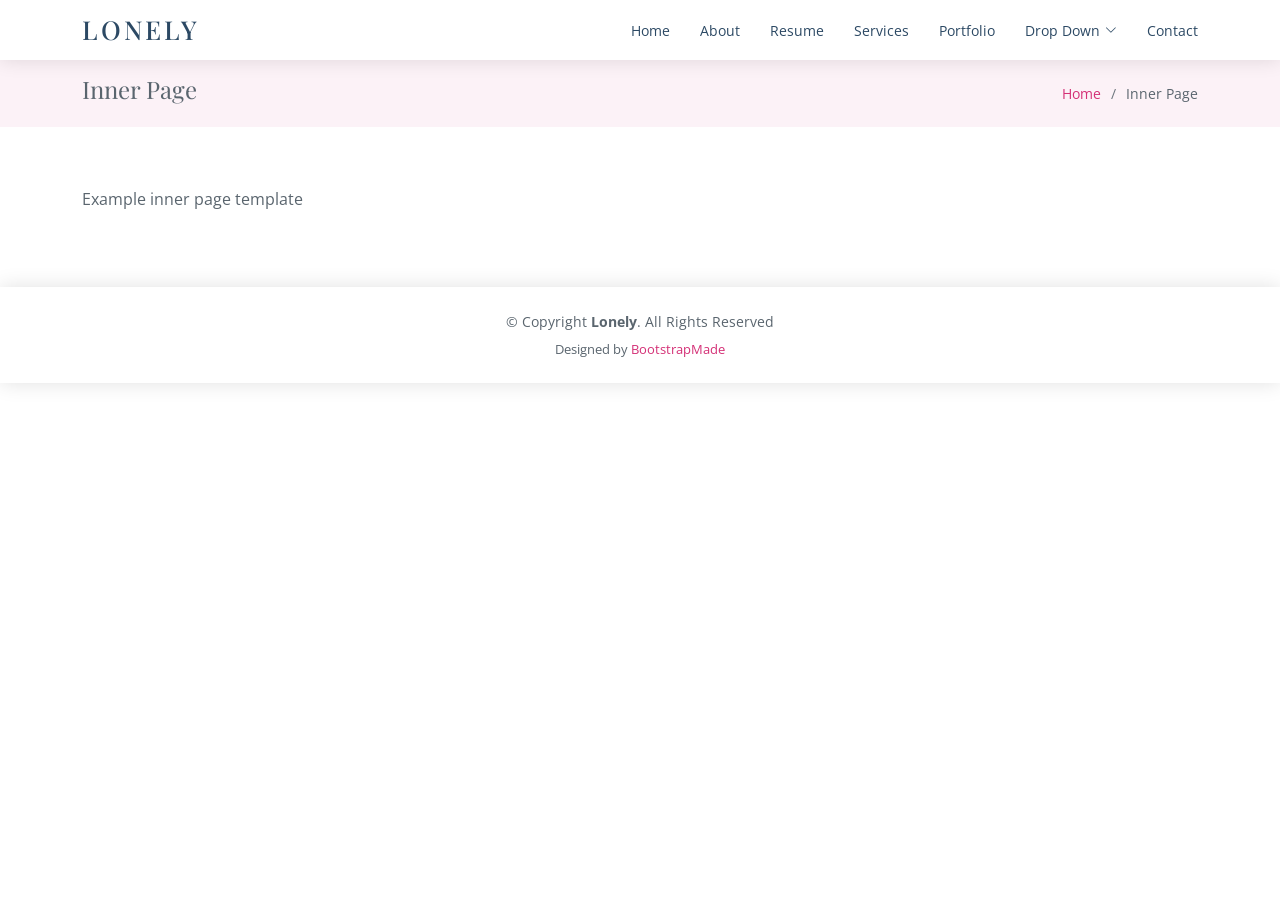
<file: inner-page.html>
<!DOCTYPE html>
<html lang="en">

<head>
  <meta charset="utf-8">
  <meta content="width=device-width, initial-scale=1.0" name="viewport">

  <title>Inner Page - Lonely Bootstrap Template</title>
  <meta content="" name="description">
  <meta content="" name="keywords">

  <!-- Favicons -->
  <link href="assets/img/favicon.png" rel="icon">
  <link href="assets/img/apple-touch-icon.png" rel="apple-touch-icon">

  <!-- Google Fonts -->
  <link href="https://fonts.googleapis.com/css?family=Open+Sans:300,300i,400,400i,600,600i,700,700i|Poppins:300,300i,400,400i,500,500i,600,600i,700,700i|Playfair+Display:400,400i,500,500i,600,600i,700,700i&subset=cyrillic" rel="stylesheet">

  <!-- Vendor CSS Files -->
  <link href="assets/vendor/bootstrap/css/bootstrap.min.css" rel="stylesheet">
  <link href="assets/vendor/bootstrap-icons/bootstrap-icons.css" rel="stylesheet">
  <link href="assets/vendor/boxicons/css/boxicons.min.css" rel="stylesheet">
  <link href="assets/vendor/glightbox/css/glightbox.min.css" rel="stylesheet">
  <link href="assets/vendor/swiper/swiper-bundle.min.css" rel="stylesheet">

  <!-- Template Main CSS File -->
  <link href="assets/css/style.css" rel="stylesheet">

  <!-- =======================================================
  * Template Name: Lonely
  * Template URL: https://bootstrapmade.com/free-html-bootstrap-template-lonely/
  * Updated: Mar 17 2024 with Bootstrap v5.3.3
  * Author: BootstrapMade.com
  * License: https://bootstrapmade.com/license/
  ======================================================== -->
</head>

<body>

  <!-- ======= Header ======= -->
  <header id="header" class="d-flex align-items-center">
    <div class="container d-flex align-items-center justify-content-between">

      <div class="logo">
        <h1><a href="index.html">Lonely</a></h1>
        <!-- Uncomment below if you prefer to use an image logo -->
        <!-- <a href="index.html"><img src="assets/img/logo.png" alt="" class="img-fluid"></a>-->
      </div>

      <nav id="navbar" class="navbar">
        <ul>
          <li><a class="nav-link scrollto " href="#hero">Home</a></li>
          <li><a class="nav-link scrollto" href="#about">About</a></li>
          <li><a class="nav-link scrollto" href="#resume">Resume</a></li>
          <li><a class="nav-link scrollto" href="#services">Services</a></li>
          <li><a class="nav-link scrollto" href="#portfolio">Portfolio</a></li>
          <li class="dropdown"><a href="#"><span>Drop Down</span> <i class="bi bi-chevron-down"></i></a>
            <ul>
              <li><a href="#">Drop Down 1</a></li>
              <li class="dropdown"><a href="#"><span>Deep Drop Down</span> <i class="bi bi-chevron-right"></i></a>
                <ul>
                  <li><a href="#">Deep Drop Down 1</a></li>
                  <li><a href="#">Deep Drop Down 2</a></li>
                  <li><a href="#">Deep Drop Down 3</a></li>
                  <li><a href="#">Deep Drop Down 4</a></li>
                  <li><a href="#">Deep Drop Down 5</a></li>
                </ul>
              </li>
              <li><a href="#">Drop Down 2</a></li>
              <li><a href="#">Drop Down 3</a></li>
              <li><a href="#">Drop Down 4</a></li>
            </ul>
          </li>
          <li><a class="nav-link scrollto" href="#contact">Contact</a></li>
        </ul>
        <i class="bi bi-list mobile-nav-toggle"></i>
      </nav><!-- .navbar -->

    </div>
  </header><!-- End Header -->

  <main id="main">

    <!-- ======= Breadcrumbs Section ======= -->
    <section class="breadcrumbs">
      <div class="container">

        <div class="d-flex justify-content-between align-items-center">
          <h2>Inner Page</h2>
          <ol>
            <li><a href="index.html">Home</a></li>
            <li>Inner Page</li>
          </ol>
        </div>

      </div>
    </section><!-- End Breadcrumbs Section -->

    <section class="inner-page">
      <div class="container">
        <p>
          Example inner page template
        </p>
      </div>
    </section>

  </main><!-- End #main -->

  <!-- ======= Footer ======= -->
  <footer id="footer">
    <div class="container">
      <div class="copyright">
        &copy; Copyright <strong><span>Lonely</span></strong>. All Rights Reserved
      </div>
      <div class="credits">
        <!-- All the links in the footer should remain intact. -->
        <!-- You can delete the links only if you purchased the pro version. -->
        <!-- Licensing information: https://bootstrapmade.com/license/ -->
        <!-- Purchase the pro version with working PHP/AJAX contact form: https://bootstrapmade.com/free-html-bootstrap-template-lonely/ -->
        Designed by <a href="https://bootstrapmade.com/">BootstrapMade</a>
      </div>
    </div>
  </footer><!-- End  Footer -->

  <a href="#" class="back-to-top d-flex align-items-center justify-content-center"><i class="bi bi-arrow-up-short"></i></a>

  <!-- Vendor JS Files -->
  <script src="assets/vendor/purecounter/purecounter_vanilla.js"></script>
  <script src="assets/vendor/bootstrap/js/bootstrap.bundle.min.js"></script>
  <script src="assets/vendor/glightbox/js/glightbox.min.js"></script>
  <script src="assets/vendor/isotope-layout/isotope.pkgd.min.js"></script>
  <script src="assets/vendor/swiper/swiper-bundle.min.js"></script>
  <script src="assets/vendor/waypoints/noframework.waypoints.js"></script>
  <script src="assets/vendor/php-email-form/validate.js"></script>

  <!-- Template Main JS File -->
  <script src="assets/js/main.js"></script>

</body>

</html>
</file>
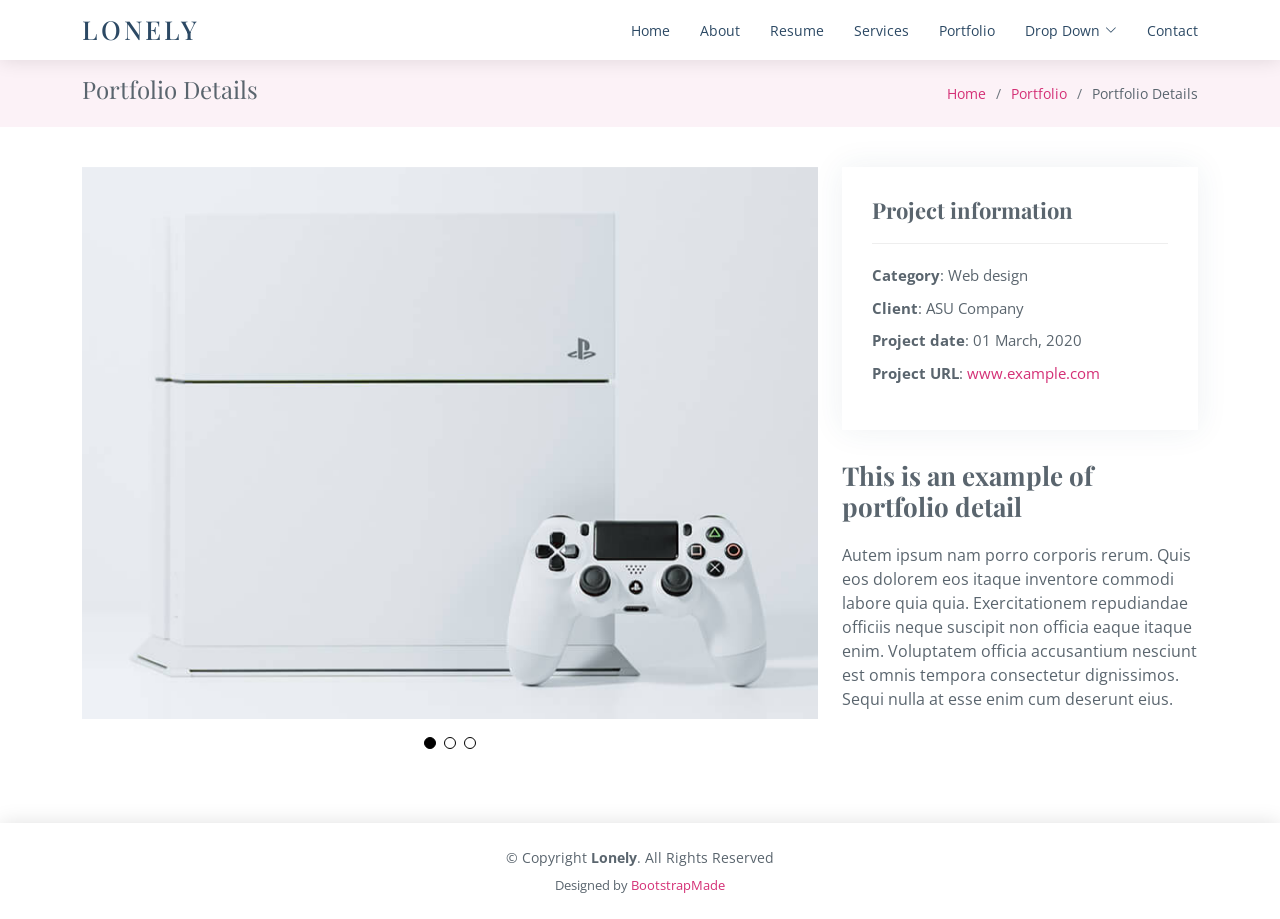
<file: portfolio-details.html>
<!DOCTYPE html>
<html lang="en">

<head>
  <meta charset="utf-8">
  <meta content="width=device-width, initial-scale=1.0" name="viewport">

  <title>Portfolio Details - Lonely Bootstrap Template</title>
  <meta content="" name="description">
  <meta content="" name="keywords">

  <!-- Favicons -->
  <link href="assets/img/favicon.png" rel="icon">
  <link href="assets/img/apple-touch-icon.png" rel="apple-touch-icon">

  <!-- Google Fonts -->
  <link href="https://fonts.googleapis.com/css?family=Open+Sans:300,300i,400,400i,600,600i,700,700i|Poppins:300,300i,400,400i,500,500i,600,600i,700,700i|Playfair+Display:400,400i,500,500i,600,600i,700,700i&subset=cyrillic" rel="stylesheet">

  <!-- Vendor CSS Files -->
  <link href="assets/vendor/bootstrap/css/bootstrap.min.css" rel="stylesheet">
  <link href="assets/vendor/bootstrap-icons/bootstrap-icons.css" rel="stylesheet">
  <link href="assets/vendor/boxicons/css/boxicons.min.css" rel="stylesheet">
  <link href="assets/vendor/glightbox/css/glightbox.min.css" rel="stylesheet">
  <link href="assets/vendor/swiper/swiper-bundle.min.css" rel="stylesheet">

  <!-- Template Main CSS File -->
  <link href="assets/css/style.css" rel="stylesheet">

</head>

<body>

  <!-- ======= Header ======= -->
  <header id="header" class="d-flex align-items-center">
    <div class="container d-flex align-items-center justify-content-between">

      <div class="logo">
        <h1><a href="index.html">Lonely</a></h1>
        <!-- Uncomment below if you prefer to use an image logo -->
        <!-- <a href="index.html"><img src="assets/img/logo.png" alt="" class="img-fluid"></a>-->
      </div>

      <nav id="navbar" class="navbar">
        <ul>
          <li><a class="nav-link scrollto " href="#hero">Home</a></li>
          <li><a class="nav-link scrollto" href="#about">About</a></li>
          <li><a class="nav-link scrollto" href="#resume">Resume</a></li>
          <li><a class="nav-link scrollto" href="#services">Services</a></li>
          <li><a class="nav-link scrollto" href="#portfolio">Portfolio</a></li>
          <li class="dropdown"><a href="#"><span>Drop Down</span> <i class="bi bi-chevron-down"></i></a>
            <ul>
              <li><a href="#">Drop Down 1</a></li>
              <li class="dropdown"><a href="#"><span>Deep Drop Down</span> <i class="bi bi-chevron-right"></i></a>
                <ul>
                  <li><a href="#">Deep Drop Down 1</a></li>
                  <li><a href="#">Deep Drop Down 2</a></li>
                  <li><a href="#">Deep Drop Down 3</a></li>
                  <li><a href="#">Deep Drop Down 4</a></li>
                  <li><a href="#">Deep Drop Down 5</a></li>
                </ul>
              </li>
              <li><a href="#">Drop Down 2</a></li>
              <li><a href="#">Drop Down 3</a></li>
              <li><a href="#">Drop Down 4</a></li>
            </ul>
          </li>
          <li><a class="nav-link scrollto" href="#contact">Contact</a></li>
        </ul>
        <i class="bi bi-list mobile-nav-toggle"></i>
      </nav><!-- .navbar -->

    </div>
  </header><!-- End Header -->

  <main id="main">

    <!-- ======= Breadcrumbs Section ======= -->
    <section class="breadcrumbs">
      <div class="container">

        <div class="d-flex justify-content-between align-items-center">
          <h2>Portfolio Details</h2>
          <ol>
            <li><a href="index.html">Home</a></li>
            <li><a href="portfolio.html">Portfolio</a></li>
            <li>Portfolio Details</li>
          </ol>
        </div>

      </div>
    </section><!-- Breadcrumbs Section -->

    <!-- ======= Portfolio Details Section ======= -->
    <section id="portfolio-details" class="portfolio-details">
      <div class="container">

        <div class="row gy-4">

          <div class="col-lg-8">
            <div class="portfolio-details-slider swiper">
              <div class="swiper-wrapper align-items-center">

                <div class="swiper-slide">
                  <img src="assets/img/portfolio/portfolio-1.jpg" alt="">
                </div>

                <div class="swiper-slide">
                  <img src="assets/img/portfolio/portfolio-2.jpg" alt="">
                </div>

                <div class="swiper-slide">
                  <img src="assets/img/portfolio/portfolio-3.jpg" alt="">
                </div>

              </div>
              <div class="swiper-pagination"></div>
            </div>
          </div>

          <div class="col-lg-4">
            <div class="portfolio-info">
              <h3>Project information</h3>
              <ul>
                <li><strong>Category</strong>: Web design</li>
                <li><strong>Client</strong>: ASU Company</li>
                <li><strong>Project date</strong>: 01 March, 2020</li>
                <li><strong>Project URL</strong>: <a href="#">www.example.com</a></li>
              </ul>
            </div>
            <div class="portfolio-description">
              <h2>This is an example of portfolio detail</h2>
              <p>
                Autem ipsum nam porro corporis rerum. Quis eos dolorem eos itaque inventore commodi labore quia quia. Exercitationem repudiandae officiis neque suscipit non officia eaque itaque enim. Voluptatem officia accusantium nesciunt est omnis tempora consectetur dignissimos. Sequi nulla at esse enim cum deserunt eius.
              </p>
            </div>
          </div>

        </div>

      </div>
    </section><!-- End Portfolio Details Section -->

  </main><!-- End #main -->

  <!-- ======= Footer ======= -->
  <footer id="footer">
    <div class="container">
      <div class="copyright">
        &copy; Copyright <strong><span>Lonely</span></strong>. All Rights Reserved
      </div>
      <div class="credits">
        
        Designed by <a href="https://bootstrapmade.com/">BootstrapMade</a>
      </div>
    </div>
  </footer><!-- End  Footer -->

  <a href="#" class="back-to-top d-flex align-items-center justify-content-center"><i class="bi bi-arrow-up-short"></i></a>

  <!-- Vendor JS Files -->
  <script src="assets/vendor/purecounter/purecounter_vanilla.js"></script>
  <script src="assets/vendor/bootstrap/js/bootstrap.bundle.min.js"></script>
  <script src="assets/vendor/glightbox/js/glightbox.min.js"></script>
  <script src="assets/vendor/isotope-layout/isotope.pkgd.min.js"></script>
  <script src="assets/vendor/swiper/swiper-bundle.min.js"></script>
  <script src="assets/vendor/waypoints/noframework.waypoints.js"></script>
  <script src="assets/vendor/php-email-form/validate.js"></script>

  <!-- Template Main JS File -->
  <script src="assets/js/main.js"></script>

</body>

</html>
</file>
<file: assets/css/style.css>
body {
  font-family: "Open Sans", sans-serif;
  color: #5a656e;
}

a {
  color: #d43076;
  text-decoration: none;
}

a:hover {
  color: #dd5a92;
  text-decoration: none;
}

h1,
h2,
h3,
h4,
h5,
h6 {
  font-family: "Playfair Display", serif;
}

/*--------------------------------------------------------------
# Back to top button
--------------------------------------------------------------*/
.back-to-top {
  position: fixed;
  visibility: hidden;
  opacity: 0;
  right: 15px;
  bottom: 15px;
  z-index: 9999;
  background: #000000;
  width: 40px;
  height: 40px;
  border-radius: 50px;
  transition: all 0.4s;
}

.back-to-top i {
  font-size: 24px;
  color: #fff;
  line-height: 0;
}

.back-to-top:hover {
  background: #fd0202;
  color: #fff;
}

.back-to-top.active {
  visibility: visible;
  opacity: 1;
}

/*--------------------------------------------------------------
# Header
--------------------------------------------------------------*/
#header {
  transition: all 0.5s;
  z-index: 997;
  transition: all 0.5s;
  height: 60px;
  background: #fff;
  box-shadow: 0px 0px 20px 0px rgba(0, 0, 0, 0.12);
}

#header .logo h1 {
  font-size: 26px;
  margin: 0;
  padding: 6px 0;
  line-height: 1;
  font-weight: 500;
  letter-spacing: 3px;
  text-transform: uppercase;
}

#header .logo h1 a,
#header .logo h1 a:hover {
  color: #2c4964;
  text-decoration: none;
}

#header .logo img {
  padding: 0;
  margin: 0;
  max-height: 40px;
}

.scrolled-offset {
  margin-top: 60px;
}

/*--------------------------------------------------------------
# Navigation Menu
--------------------------------------------------------------*/
/**
* Desktop Navigation 
*/
.navbar {
  padding: 0;
}

.navbar ul {
  margin: 0;
  padding: 0;
  display: flex;
  list-style: none;
  align-items: center;
}

.navbar li {
  position: relative;
}

.navbar a,
.navbar a:focus {
  display: flex;
  align-items: center;
  justify-content: space-between;
  padding: 10px 0 10px 30px;
  font-size: 14px;
  color: #2c4964;
  white-space: nowrap;
  transition: 0.3s;
}

.navbar a i,
.navbar a:focus i {
  font-size: 12px;
  line-height: 0;
  margin-left: 5px;
}

.navbar a:hover,
.navbar .active,
.navbar .active:focus,
.navbar li:hover>a {
  color: #d43076;
}

.navbar .dropdown ul {
  display: block;
  position: absolute;
  left: 14px;
  top: 100%;
  margin: 0;
  padding: 10px 0;
  z-index: 99;
  opacity: 0;
  visibility: hidden;
  background: #fff;
  box-shadow: 0px 0px 30px rgba(127, 137, 161, 0.25);
  transition: 0.3s;
  border-radius: 4px;
}

.navbar .dropdown ul li {
  min-width: 200px;
}

.navbar .dropdown ul a {
  padding: 10px 20px;
  text-transform: none;
}

.navbar .dropdown ul a i {
  font-size: 12px;
}

.navbar .dropdown ul a:hover,
.navbar .dropdown ul .active:hover,
.navbar .dropdown ul li:hover>a {
  color: #d43076;
}

.navbar .dropdown:hover>ul {
  opacity: 1;
  visibility: visible;
}

.navbar .dropdown .dropdown ul {
  top: 0;
  left: calc(100% - 30px);
  visibility: hidden;
}

.navbar .dropdown .dropdown:hover>ul {
  opacity: 1;
  top: 0;
  left: 100%;
  visibility: visible;
}

@media (max-width: 1366px) {
  .navbar .dropdown .dropdown ul {
    left: -90%;
  }

  .navbar .dropdown .dropdown:hover>ul {
    left: -100%;
  }
}

/**
* Mobile Navigation 
*/
.mobile-nav-toggle {
  color: #2c4964;
  font-size: 28px;
  cursor: pointer;
  display: none;
  line-height: 0;
  transition: 0.5s;
}

.mobile-nav-toggle.bi-x {
  color: #fff;
}

@media (max-width: 991px) {
  .mobile-nav-toggle {
    display: block;
  }

  .navbar ul {
    display: none;
  }
}

.navbar-mobile {
  position: fixed;
  overflow: hidden;
  top: 0;
  right: 0;
  left: 0;
  bottom: 0;
  background: rgba(13, 21, 29, 0.6);
  transition: 0.3s;
  z-index: 998;
}

.navbar-mobile .mobile-nav-toggle {
  position: absolute;
  top: 15px;
  right: 15px;
}

.navbar-mobile ul {
  display: block;
  position: absolute;
  top: 55px;
  right: 15px;
  bottom: 15px;
  left: 15px;
  padding: 10px 0;
  border-radius: 10px;
  background-color: #fff;
  overflow-y: auto;
  transition: 0.3s;
}

.navbar-mobile a,
.navbar-mobile a:focus {
  padding: 10px 20px;
  font-size: 15px;
  color: #2c4964;
}

.navbar-mobile a:hover,
.navbar-mobile .active,
.navbar-mobile li:hover>a {
  color: #d43076;
}

.navbar-mobile .getstarted,
.navbar-mobile .getstarted:focus {
  margin: 15px;
}

.navbar-mobile .dropdown ul {
  position: static;
  display: none;
  margin: 10px 20px;
  padding: 10px 0;
  z-index: 99;
  opacity: 1;
  visibility: visible;
  background: #fff;
  box-shadow: 0px 0px 30px rgba(127, 137, 161, 0.25);
}

.navbar-mobile .dropdown ul li {
  min-width: 200px;
}

.navbar-mobile .dropdown ul a {
  padding: 10px 20px;
}

.navbar-mobile .dropdown ul a i {
  font-size: 12px;
}

.navbar-mobile .dropdown ul a:hover,
.navbar-mobile .dropdown ul .active:hover,
.navbar-mobile .dropdown ul li:hover>a {
  color: #d43076;
}

.navbar-mobile .dropdown>.dropdown-active {
  display: block;
}

/*--------------------------------------------------------------
# Hero Section
--------------------------------------------------------------*/
  
#hero {
  width: 100%;
  height: 75vh;
  background: url("../img/pexels-markusspiske-330771.jpg") top center;
  background-size: cover;
  padding: 0 15px;
}

#hero h1 {
  margin: 0 0 10px 0;
  font-size: 48px;
  font-weight: 700;
  line-height: 56px;
  color: #fff;
}

#hero h2 {
  color: #eee;
  margin-bottom: 10px;
  font-size: 24px;
  font-weight: 300;
  font-family: "Poppins", sans-serif;
}

#hero .btn-get-started {
  font-size: 64px;
  transition: 0.5s;
  color: #fff;
  height: 60px;
}

#hero .btn-get-started:hover {
  padding-top: 10px;
  color: #000000;
}

@media (min-width: 1024px) {
  #hero {
    background-attachment: fixed;
  }
}

@media (max-width: 768px) {
  #hero h1 {
    font-size: 28px;
    line-height: 36px;
  }

  #hero h2 {
    font-size: 18px;
    line-height: 24px;
    margin-bottom: 30px;
  }
}

/*--------------------------------------------------------------
# Sections General
--------------------------------------------------------------*/
section {
  padding: 60px 0;
}

.section-bg {
  background: linear-gradient(180deg, #f2f6f9 0%, #fff 100%);
}

.section-title {
  padding-bottom: 30px;
}

.section-title h2 {
  font-size: 32px;
  font-weight: bold;
  margin-bottom: 15px;
  padding-bottom: 15px;
  position: relative;
  color: #345676;
}

.section-title h2::after {
  content: "";
  position: absolute;
  display: block;
  width: 50px;
  height: 3px;
  background: #d43076;
  bottom: 0;
  left: 0;
}

.section-title p {
  margin-bottom: 0;
}

/*--------------------------------------------------------------
# Breadcrumbs
--------------------------------------------------------------*/
.breadcrumbs {
  padding: 15px 0;
  background-color: #fcf2f7;
  min-height: 40px;
}

.breadcrumbs h2 {
  font-size: 24px;
  font-weight: 300;
}

.breadcrumbs ol {
  display: flex;
  flex-wrap: wrap;
  list-style: none;
  padding: 0;
  margin: 0;
  font-size: 14px;
}

.breadcrumbs ol li+li {
  padding-left: 10px;
}

.breadcrumbs ol li+li::before {
  display: inline-block;
  padding-right: 10px;
  color: #6c757d;
  content: "/";
}

@media (max-width: 768px) {
  .breadcrumbs .d-flex {
    display: block !important;
  }

  .breadcrumbs ol {
    display: block;
  }

  .breadcrumbs ol li {
    display: inline-block;
  }
}

/*--------------------------------------------------------------
# About
--------------------------------------------------------------*/
.about .content {
  padding: 30px 0;
}

.about .content h3 {
  font-weight: 500;
  font-size: 34px;
  color: #2c4964;
}

.about .content p {
  margin-bottom: 0;
}

.about .content .count-box {
  padding: 20px 0;
  width: 100%;
}

.about .content .count-box i {
  display: block;
  font-size: 36px;
  color: #000000;
  float: left;
  line-height: 0;
}

.about .content .count-box span {
  font-size: 36px;
  line-height: 20px;
  display: block;
  font-weight: 700;
  color: #2c4964;
  margin-left: 50px;
  font-family: "Playfair Display", serif;
}

.about .content .count-box p {
  padding: 15px 0 0 0;
  margin: 0 0 0 50px;
  font-family: "Playfair Display", serif;
  font-size: 14px;
  color: #437099;
}

.about .content .count-box a {
  font-weight: 600;
  display: block;
  margin-top: 20px;
  color: #437099;
  font-size: 15px;
  font-family: "Poppins", sans-serif;
  transition: ease-in-out 0.3s;
}

.about .content .count-box a:hover {
  color: #6b96be;
}

.about .image {
  background: url("../img/me.jpg") center center no-repeat;
  background-size: cover;
  min-height: 400px;
}

@media (max-width: 991px) {
  .about .image {
    text-align: center;
  }

  .about .image img {
    max-width: 80%;
  }
}

@media (max-width: 667px) {
  .about .image img {
    max-width: 100%;
  }
}

/*--------------------------------------------------------------
# Skills
--------------------------------------------------------------*/
.skills .progress {
  height: 50px;
  display: block;
  background: none;
}

.skills .progress .skill {
  padding: 10px 0;
  margin: 0 0 6px 0;
  text-transform: uppercase;
  display: block;
  font-weight: 600;
  font-family: "Poppins", sans-serif;
  color: #2c4964;
}

.skills .progress .skill .val {
  float: right;
  font-style: normal;
}

.skills .progress-bar-wrap {
  background: #fbeaf1;
}

.skills .progress-bar {
  width: 1px;
  height: 10px;
  transition: 0.9s;
  background-color: #3cff00;
}

/*--------------------------------------------------------------
# Resume
--------------------------------------------------------------*/
.resume .resume-title {
  font-size: 26px;
  font-weight: 500;
  margin-top: 20px;
  margin-bottom: 20px;
  color: #4b7dab;
  font-family: "Poppins", sans-serif;
}

.resume .resume-item {
  padding: 0 0 20px 20px;
  margin-top: -2px;
  border-left: 2px solid #d43076;
  position: relative;
}

.resume .resume-item h4 {
  line-height: 18px;
  font-size: 18px;
  font-weight: 600;
  color: #2c4964;
  margin-bottom: 10px;
}

.resume .resume-item h5 {
  font-size: 16px;
  background: #e4ebf3;
  padding: 5px 15px;
  display: inline-block;
  font-weight: 400;
  margin-bottom: 10px;
  font-family: "Poppins", sans-serif;
}

.resume .resume-item ul {
  padding-left: 20px;
}

.resume .resume-item ul li {
  padding-bottom: 10px;
}

.resume .resume-item:last-child {
  padding-bottom: 0;
}

.resume .resume-item::before {
  content: "";
  position: absolute;
  width: 16px;
  height: 16px;
  border-radius: 50px;
  left: -9px;
  top: 0;
  background: #fff;
  border: 2px solid #d43076;
}

/*--------------------------------------------------------------
# Services
--------------------------------------------------------------*/
.services .icon-box {
  padding: 20px 15px;
  position: relative;
  overflow: hidden;
  background: #fff;
  box-shadow: 0 0 29px 0 rgba(68, 88, 144, 0.2);
  transition: all 0.3s ease-in-out;
  border-radius: 8px;
  text-align: center;
  z-index: 1;
}

.services .icon-box::before {
  content: "";
  position: absolute;
  top: 0;
  left: 0;
  right: 0;
  height: 0;
  transition: ease-in-out 0.3s;
  z-index: -1;
}

.services .icon-box:hover::before {
  background: #d43076;
  height: 100%;
  border-radius: 0px;
}

.services .icon {
  margin: 0 auto 30px auto;
  padding-top: 10px;
  display: inline-block;
  text-align: center;
  border-radius: 50%;
  width: 60px;
  height: 60px;
  background: #d43076;
  transition: all 0.3s ease-in-out;
}

.services .icon i {
  font-size: 36px;
  line-height: 1;
  color: #fff;
}

.services .title {
  font-weight: 700;
  margin-bottom: 15px;
  font-size: 18px;
}

.services .title a {
  color: #111;
}

.services .description {
  font-size: 15px;
  line-height: 24px;
  margin-bottom: 0;
}

.services .icon-box:hover .title a,
.services .icon-box:hover .description {
  color: #fff;
}

.services .icon-box:hover .icon {
  background: #fff;
}

.services .icon-box:hover .icon i {
  color: #d43076;
}

@media (max-width: 768px) {
  .services .icon-box::before {
    bottom: 60%;
  }
}

/*--------------------------------------------------------------
# Portfolio
--------------------------------------------------------------*/
.portfolio .portfolio-item {
  margin-bottom: 30px;
}

.portfolio #portfolio-flters {
  padding: 0;
  margin: 0 auto 35px auto;
  list-style: none;
  text-align: center;
  background: #fff;
  border-radius: 50px;
  padding: 2px 15px;
  box-shadow: 0px 2px 15px rgba(0, 0, 0, 0.08);
}

.portfolio #portfolio-flters li {
  cursor: pointer;
  display: inline-block;
  padding: 10px 15px 8px 15px;
  font-size: 14px;
  font-weight: 600;
  line-height: 1;
  text-transform: uppercase;
  color: #5a656e;
  margin-bottom: 5px;
  transition: all 0.3s ease-in-out;
}

.portfolio #portfolio-flters li:hover,
.portfolio #portfolio-flters li.filter-active {
  color: #d43076;
}

.portfolio #portfolio-flters li:last-child {
  margin-right: 0;
}

.portfolio .portfolio-wrap {
  transition: 0.3s;
  position: relative;
  overflow: hidden;
  z-index: 1;
}

.portfolio .portfolio-wrap::before {
  content: "";
  background: rgba(44, 73, 100, 0.6);
  position: absolute;
  left: 30px;
  right: 30px;
  top: 30px;
  bottom: 30px;
  transition: all ease-in-out 0.3s;
  z-index: 2;
  opacity: 0;
}

.portfolio .portfolio-wrap .portfolio-info {
  opacity: 0;
  position: absolute;
  top: 10%;
  left: 0;
  right: 0;
  text-align: center;
  z-index: 3;
  transition: all ease-in-out 0.3s;
}

.portfolio .portfolio-wrap .portfolio-info h4 {
  font-size: 20px;
  color: #fff;
  font-weight: 600;
}

.portfolio .portfolio-wrap .portfolio-info p {
  color: #ffffff;
  font-size: 14px;
  text-transform: uppercase;
}

.portfolio .portfolio-wrap .portfolio-links {
  opacity: 0;
  left: 0;
  right: 0;
  bottom: 10%;
  text-align: center;
  z-index: 3;
  position: absolute;
  transition: all ease-in-out 0.3s;
}

.portfolio .portfolio-wrap .portfolio-links a {
  color: #fff;
  margin: 0 2px;
  font-size: 28px;
  display: inline-block;
  transition: 0.3s;
}

.portfolio .portfolio-wrap .portfolio-links a:hover {
  color: #e684ae;
}

.portfolio .portfolio-wrap:hover::before {
  top: 0;
  left: 0;
  right: 0;
  bottom: 0;
  opacity: 1;
}

.portfolio .portfolio-wrap:hover .portfolio-info {
  opacity: 1;
  top: calc(50% - 48px);
}

.portfolio .portfolio-wrap:hover .portfolio-links {
  opacity: 1;
  bottom: calc(50% - 50px);
}

/*--------------------------------------------------------------
# Portfolio Details
--------------------------------------------------------------*/
.portfolio-details {
  padding-top: 40px;
}

.portfolio-details .portfolio-details-slider img {
  width: 100%;
}

.portfolio-details .portfolio-details-slider .swiper-pagination {
  margin-top: 20px;
  position: relative;
}

.portfolio-details .portfolio-details-slider .swiper-pagination .swiper-pagination-bullet {
  width: 12px;
  height: 12px;
  background-color: #fff;
  opacity: 1;
  border: 1px solid #000000;
}

.portfolio-details .portfolio-details-slider .swiper-pagination .swiper-pagination-bullet-active {
  background-color: #010000;
}

.portfolio-details .portfolio-info {
  padding: 30px;
  box-shadow: 0px 0 30px rgba(44, 73, 100, 0.08);
}

.portfolio-details .portfolio-info h3 {
  font-size: 22px;
  font-weight: 700;
  margin-bottom: 20px;
  padding-bottom: 20px;
  border-bottom: 1px solid #eee;
}

.portfolio-details .portfolio-info ul {
  list-style: none;
  padding: 0;
  font-size: 15px;
}

.portfolio-details .portfolio-info ul li+li {
  margin-top: 10px;
}

.portfolio-details .portfolio-description {
  padding-top: 30px;
}

.portfolio-details .portfolio-description h2 {
  font-size: 26px;
  font-weight: 700;
  margin-bottom: 20px;
}

.portfolio-details .portfolio-description p {
  padding: 0;
}

/*--------------------------------------------------------------
# Testimonials
--------------------------------------------------------------*/
.testimonials .testimonials-carousel,
.testimonials .testimonials-slider {
  overflow: hidden;
}

.testimonials .testimonial-item {
  box-sizing: content-box;
  min-height: 320px;
}

.testimonials .testimonial-item .testimonial-img {
  width: 90px;
  border-radius: 50%;
  margin: -40px 0 0 40px;
  position: relative;
  z-index: 2;
  border: 6px solid #fff;
  box-shadow: 0px 5px 15px rgba(0, 0, 0, 0.1);
}

.testimonials .testimonial-item h3 {
  font-size: 18px;
  font-weight: bold;
  margin: 10px 0 5px 45px;
  color: #2c4964;
}

.testimonials .testimonial-item h4 {
  font-size: 14px;
  color: #6b96be;
  margin: 0 0 0 45px;
}

.testimonials .testimonial-item .quote-icon-left,
.testimonials .testimonial-item .quote-icon-right {
  color: #f7d9e6;
  font-size: 26px;
}

.testimonials .testimonial-item .quote-icon-left {
  display: inline-block;
  left: -5px;
  position: relative;
}

.testimonials .testimonial-item .quote-icon-right {
  display: inline-block;
  right: -5px;
  position: relative;
  top: 10px;
}

.testimonials .testimonial-item p {
  font-style: italic;
  margin: 0 15px 0 15px;
  padding: 20px 20px 60px 20px;
  background: #fff;
  position: relative;
  border-radius: 6px;
  position: relative;
  z-index: 1;
  box-shadow: 0px 2px 15px rgba(0, 0, 0, 0.1);
}

.testimonials .swiper-pagination {
  margin-top: 20px;
  position: relative;
}

.testimonials .swiper-pagination .swiper-pagination-bullet {
  width: 12px;
  height: 12px;
  background-color: #fff;
  opacity: 1;
  border: 1px solid #000000;
}

.testimonials .swiper-pagination .swiper-pagination-bullet-active {
  background-color: #000000;
}

@media (max-width: 767px) {
  .testimonials {
    margin: 30px 10px;
  }
}

/*--------------------------------------------------------------
# Contact
--------------------------------------------------------------*/
.contact .contact-about h3 {
  font-size: 36px;
  margin: 0 0 10px 0;
  padding: 0;
  line-height: 1;
  font-weight: 300;
  letter-spacing: 3px;
  text-transform: uppercase;
  color: #000000;
}

.contact .contact-about p {
  font-size: 14px;
  line-height: 24px;
  font-family: "Playfair Display", serif;
  color: #3c6387;
}

.contact .social-links {
  padding-bottom: 20px;
}

.contact .social-links a {
  font-size: 18px;
  display: inline-block;
  background: #fff;
  color: #0a0607;
  line-height: 0;
  padding: 8px 0;
  margin-right: 4px;
  border-radius: 50%;
  text-align: center;
  width: 36px;
  height: 36px;
  transition: 0.3s;
  border: 1px solid #b701ff;
}

.contact .social-links a:hover {
  background: #f505fd;
  color: #fff;
}

.contact .info {
  color: #5a656e;
}

.contact .info i {
  font-size: 32px;
  color: #000000;
  line-height: 0;
  margin-right: 15px;
}

.contact .info p {
  font-size: 14px;
  margin: 0;
}

.contact .php-email-form .error-message {
  display: none;
  color: #fff;
  background: #ed3c0d;
  text-align: left;
  padding: 15px;
  font-weight: 600;
}

.contact .php-email-form .error-message br+br {
  margin-top: 25px;
}

.contact .php-email-form .sent-message {
  display: none;
  color: #fff;
  background: #18d26e;
  text-align: center;
  padding: 15px;
  font-weight: 600;
}

.contact .php-email-form .loading {
  display: none;
  background: #fff;
  text-align: center;
  padding: 15px;
}

.contact .php-email-form .loading:before {
  content: "";
  display: inline-block;
  border-radius: 50%;
  width: 24px;
  height: 24px;
  margin: 0 10px -6px 0;
  border: 3px solid #18d26e;
  border-top-color: #eee;
  animation: animate-loading 1s linear infinite;
}

.contact .php-email-form input,
.contact .php-email-form textarea {
  border-radius: 0;
  box-shadow: none;
  font-size: 14px;
}

.contact .php-email-form input:focus,
.contact .php-email-form textarea:focus {
  border-color: #d43076;
}

.contact .php-email-form button[type=submit] {
  background: #090004;
  border: 0;
  padding: 10px 24px;
  color: #fff;
  transition: 0.4s;
  border-radius: 50px;
}

.contact .php-email-form button[type=submit]:hover {
  background: #0b0005;
}

@keyframes animate-loading {
  0% {
    transform: rotate(0deg);
  }

  100% {
    transform: rotate(360deg);
  }
}

/*--------------------------------------------------------------
# Footer
--------------------------------------------------------------*/
#footer {
  background: #fff;
  padding: 24px 0;
  font-size: 14px;
  box-shadow: 0px 0 20px 0 rgba(0, 0, 0, 0.12);
}

#footer .copyright {
  text-align: center;
}

#footer .credits {
  padding-top: 8px;
  text-align: center;
  font-size: 13px;
}
</file>
